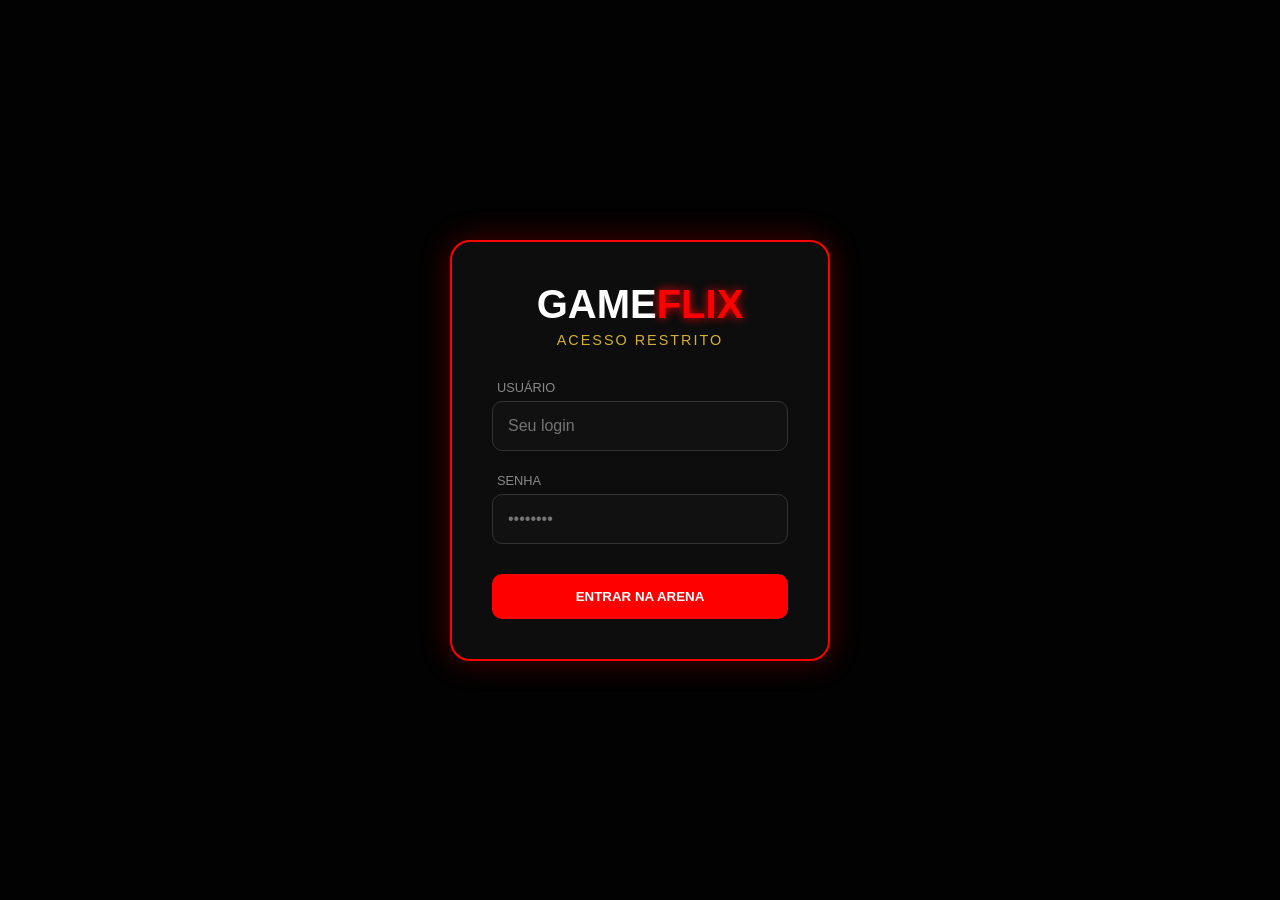
<file: index.html>
<!DOCTYPE html>
<html lang="pt-br">
<head>
    <meta charset="UTF-8">
    <meta name="viewport" content="width=device-width, initial-scale=1.0">
    <title>GAMEFLIX | LOGIN</title>
    <style>
        :root { --bg-dark: #020202; --neon-red: #ff0000; --gold: #d4af37; --white: #ffffff; }
        * { margin: 0; padding: 0; box-sizing: border-box; font-family: 'Poppins', sans-serif; }
        
        body { background-color: var(--bg-dark); height: 100vh; display: flex; align-items: center; justify-content: center; overflow: hidden; }

        #bg-image { 
            position: absolute; top: 0; left: 0; width: 100%; height: 100%; z-index: -1; 
            background-image: url('https://casinoespana.club/wp-content/uploads/2024/02/bonos_de_bingo_banner.webp'); 
            background-size: cover; background-position: center; filter: blur(15px) brightness(0.2); 
        }

        .login-card {
            background: rgba(15, 15, 15, 0.9);
            padding: 40px;
            border-radius: 20px;
            border: 2px solid var(--neon-red);
            box-shadow: 0 0 30px rgba(255, 0, 0, 0.3);
            width: 90%;
            max-width: 380px;
            text-align: center;
        }

        h1 { font-size: 2.5rem; color: white; margin-bottom: 5px; }
        h1 span { color: var(--neon-red); text-shadow: 0 0 10px var(--neon-red); }
        .subtitle { color: var(--gold); font-size: 0.9rem; margin-bottom: 30px; letter-spacing: 2px; text-transform: uppercase; }

        .input-group { margin-bottom: 20px; text-align: left; }
        label { color: #888; font-size: 0.8rem; margin-left: 5px; }
        
        input {
            width: 100%;
            padding: 15px;
            background: #111;
            border: 1px solid #333;
            border-radius: 10px;
            color: white;
            font-size: 1rem;
            margin-top: 5px;
            transition: 0.3s;
        }
        input:focus { border-color: var(--gold); outline: none; box-shadow: 0 0 10px rgba(212, 175, 55, 0.2); }

        .btn-login {
            width: 100%;
            padding: 15px;
            background: var(--neon-red);
            color: white;
            border: none;
            border-radius: 10px;
            font-weight: 900;
            text-transform: uppercase;
            cursor: pointer;
            transition: 0.4s;
            margin-top: 10px;
        }
        .btn-login:hover { transform: translateY(-3px); box-shadow: 0 5px 20px rgba(255, 0, 0, 0.4); }
    </style>
</head>
<body>
    <div id="bg-image"></div>
    <div class="login-card">
        <h1>GAME<span>FLIX</span></h1>
        <p class="subtitle">Acesso Restrito</p>
        
        <div class="input-group">
            <label>USUÁRIO</label>
            <input type="text" id="user" placeholder="Seu login">
        </div>
        
        <div class="input-group">
            <label>SENHA</label>
            <input type="password" id="pass" placeholder="••••••••">
        </div>
        
        <button class="btn-login" onclick="handleLogin()">Entrar na Arena</button>
    </div>

    <script>
        function handleLogin() {
            const user = document.getElementById('user').value;
            const pass = document.getElementById('pass').value;

            if(user === "admin" && pass === "123") { // Exemplo simples de senha
                window.location.href = "escolha.html";
            } else if (user === "" || pass === "") {
                alert("Preencha todos os campos!");
            } else {
                alert("Usuário ou senha incorretos!");
            }
        }
    </script>
</body>
</html>
</file>
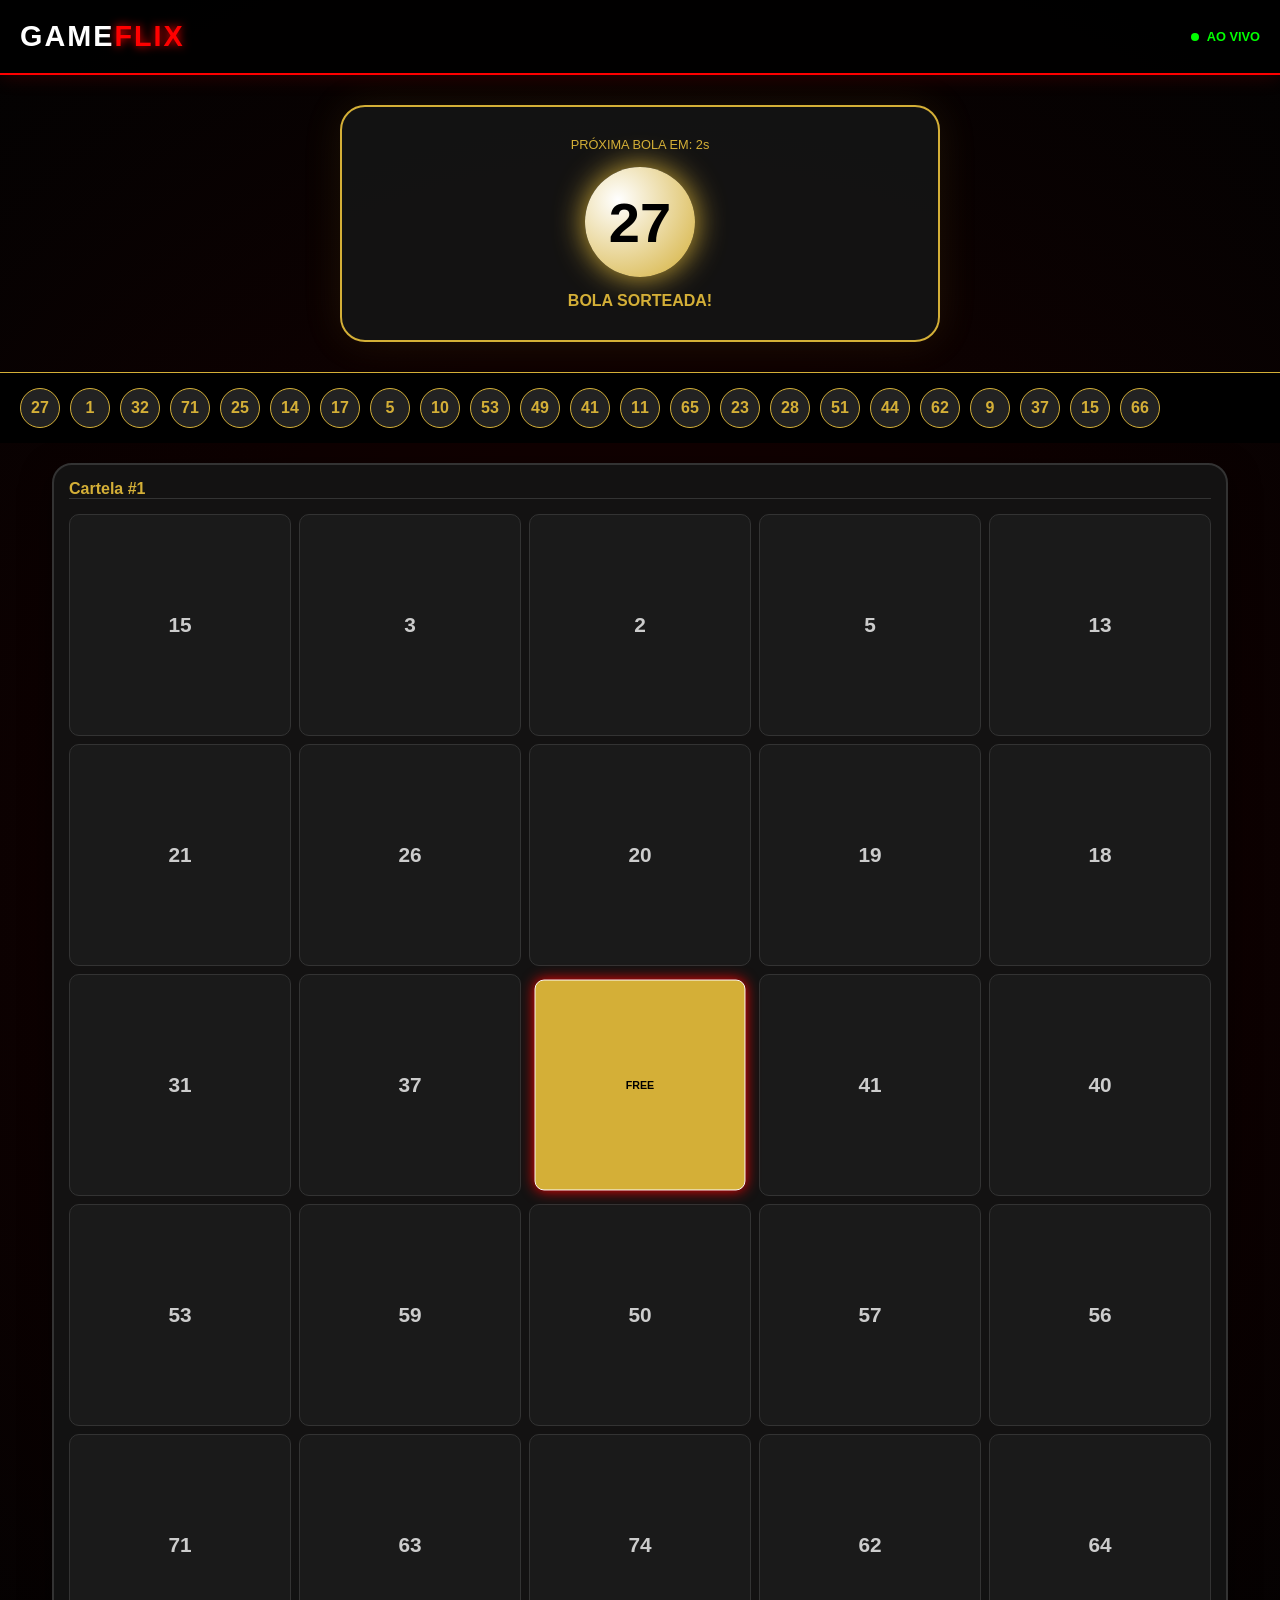
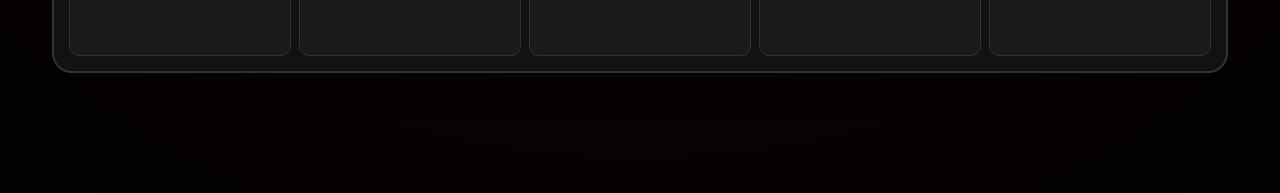
<file: jogo.html>
<!DOCTYPE html>
<html lang="pt-br">
<head>
    <meta charset="UTF-8">
    <meta name="viewport" content="width=device-width, initial-scale=1.0">
    <title>GAMEFLIX | ARENA AO VIVO</title>
    <style>
        :root { 
            --bg-dark: #020202; 
            --neon-red: #ff0000; 
            --gold: #d4af37; 
            --white: #ffffff; 
            --card-bg: rgba(20, 20, 20, 0.95);
        }
        
        * { margin: 0; padding: 0; box-sizing: border-box; font-family: 'Poppins', sans-serif; }
        
        body { 
            background-color: var(--bg-dark); 
            color: white; 
            min-height: 100vh; 
            display: flex; 
            flex-direction: column; 
            align-items: center;
            overflow-x: hidden;
            background-image: radial-gradient(circle at center, #1a0000 0%, #020202 100%);
        }

        .game-header {
            width: 100%;
            padding: 20px;
            display: flex;
            justify-content: space-between;
            align-items: center;
            background: rgba(0, 0, 0, 0.8);
            border-bottom: 2px solid var(--neon-red);
            box-shadow: 0 0 20px rgba(255, 0, 0, 0.2);
            position: sticky;
            top: 0;
            z-index: 100;
        }

        .logo-mini { font-weight: 900; font-size: 1.8rem; letter-spacing: 2px; }
        .logo-mini span { color: var(--neon-red); text-shadow: 0 0 10px var(--neon-red); }

        .draw-panel {
            margin: 30px 0;
            text-align: center;
            background: var(--card-bg);
            padding: 30px;
            border-radius: 25px;
            border: 2px solid var(--gold);
            width: 90%;
            max-width: 600px;
            box-shadow: 0 0 40px rgba(212, 175, 55, 0.1);
        }

        .current-ball {
            width: 110px;
            height: 110px;
            background: radial-gradient(circle at 30% 30%, #fff, var(--gold));
            border-radius: 50%;
            display: flex;
            align-items: center;
            justify-content: center;
            font-size: 3.5rem;
            color: #000;
            font-weight: 900;
            margin: 15px auto;
            box-shadow: 0 0 30px var(--gold);
            animation: pulse 2s infinite;
        }

        @keyframes pulse {
            0% { transform: scale(1); }
            50% { transform: scale(1.05); }
            100% { transform: scale(1); }
        }

        .cards-container {
            display: grid;
            grid-template-columns: repeat(auto-fit, minmax(320px, 1fr));
            gap: 25px;
            width: 95%;
            max-width: 1300px;
            padding: 20px;
            margin-bottom: 100px;
        }

        .bingo-card {
            background: var(--card-bg);
            border: 2px solid #333;
            border-radius: 20px;
            padding: 15px;
            box-shadow: 0 10px 30px rgba(0,0,0,0.5);
        }

        .card-header { color: var(--gold); font-weight: 900; margin-bottom: 15px; border-bottom: 1px solid #333; }

        .grid { display: grid; grid-template-columns: repeat(5, 1fr); gap: 8px; }

        .cell {
            aspect-ratio: 1;
            background: #1a1a1a;
            display: flex;
            align-items: center;
            justify-content: center;
            font-weight: 800;
            font-size: 1.3rem;
            border-radius: 10px;
            border: 1px solid #333;
            color: #ccc;
            transition: 0.3s;
        }

        .cell.marked {
            background: linear-gradient(145deg, var(--neon-red), #800000);
            color: white;
            border-color: #fff;
            box-shadow: 0 0 15px var(--neon-red);
            transform: scale(0.95);
        }

        .cell.free { background: var(--gold); color: #000; font-size: 0.7rem; }

        #history-bar {
            width: 100%;
            overflow-x: auto;
            white-space: nowrap;
            padding: 15px;
            background: #000;
            border-top: 1px solid var(--gold);
        }
        
        .history-ball {
            display: inline-flex;
            width: 40px;
            height: 40px;
            background: #222;
            border: 1px solid var(--gold);
            border-radius: 50%;
            margin: 0 5px;
            align-items: center;
            justify-content: center;
            color: var(--gold);
            font-weight: bold;
        }

        .live-indicator {
            display: flex;
            align-items: center;
            gap: 8px;
            color: #0f0;
            font-size: 0.8rem;
            font-weight: bold;
        }
        .dot { width: 8px; height: 8px; background: #0f0; border-radius: 50%; animation: blink 1s infinite; }
        @keyframes blink { 0%, 100% { opacity: 1; } 50% { opacity: 0.3; } }
    </style>
</head>
<body>

    <div class="game-header">
        <div class="logo-mini">GAME<span>FLIX</span></div>
        <div class="live-indicator"><div class="dot"></div> AO VIVO</div>
    </div>

    <div class="draw-panel">
        <div id="next-draw" style="font-size: 0.8rem; color: var(--gold);">PRÓXIMA BOLA EM: <span id="timer">--</span>s</div>
        <div class="current-ball" id="ball">-</div>
        <div id="status-msg" style="font-weight: bold; color: var(--gold);">Sincronizando...</div>
    </div>

    <div id="history-bar"></div>

    <div class="cards-container" id="cards-container"></div>

    <script>
        const urlParams = new URLSearchParams(window.location.search);
        const qtd = parseInt(urlParams.get('qtd')) || 1;
        const container = document.getElementById('cards-container');
        let drawnBalls = [];
        let lastBall = null;

        // Gerar cartelas (Semente fixa por dia para garantir que não mude no F5)
        for(let i = 1; i <= qtd; i++) createCard(i);

        function createCard(id) {
            const card = document.createElement('div');
            card.className = 'bingo-card';
            card.innerHTML = `<div class="card-header">Cartela #${id}</div>`;
            const grid = document.createElement('div');
            grid.className = 'grid';
            
            // Lógica B-I-N-G-O Real
            let cardNums = [];
            for(let col=0; col<5; col++) {
                let start = (col * 15) + 1;
                let colNums = Array.from({length: 15}, (_, i) => i + start).sort(() => Math.random() - 0.5).slice(0, 5);
                cardNums.push(...colNums);
            }
            
            cardNums.forEach((num, index) => {
                const cell = document.createElement('div');
                cell.className = 'cell';
                cell.setAttribute('data-num', num);
                if(index === 12) {
                    cell.innerText = "FREE";
                    cell.classList.add('free', 'marked');
                } else {
                    cell.innerText = num;
                }
                grid.appendChild(cell);
            });
            card.appendChild(grid);
            container.appendChild(card);
        }

        // --- LÓGICA AO VIVO (SINCRONIA POR TEMPO) ---
        function updateLiveGame() {
            const now = new Date();
            const secondsInDay = Math.floor(now.getTime() / 1000);
            const interval = 7; // Nova bola a cada 7 segundos
            const gameCycle = 75 * interval; 
            
            // Gera a sequência de bolas do dia baseada no tempo
            const seed = Math.floor(secondsInDay / gameCycle);
            let allBalls = Array.from({length: 75}, (_, i) => i + 1);
            
            // Shuffle determinístico
            let currentBallsOrder = shuffleWithSeed(allBalls, seed);
            
            const currentStep = Math.floor((secondsInDay % gameCycle) / interval);
            const timeLeft = interval - (secondsInDay % interval);
            
            document.getElementById('timer').innerText = timeLeft;

            drawnBalls = currentBallsOrder.slice(0, currentStep + 1);
            let currentBall = drawnBalls[drawnBalls.length - 1];

            if(currentBall !== lastBall) {
                lastBall = currentBall;
                renderGame(currentBall);
            }
        }

        function shuffleWithSeed(array, seed) {
            let m = array.length, t, i;
            while (m) {
                i = Math.floor(Math.abs(Math.sin(seed++)) * m--);
                t = array[m];
                array[m] = array[i];
                array[i] = t;
            }
            return array;
        }

        function renderGame(ball) {
            document.getElementById('ball').innerText = ball;
            document.getElementById('status-msg').innerText = "BOLA SORTEADA!";
            
            // Voz
            const msg = new SpeechSynthesisUtterance("Número " + ball);
            msg.lang = 'pt-BR';
            window.speechSynthesis.speak(msg);

            // Auto-Paque (Marca em todas as cartelas)
            document.querySelectorAll(`.cell[data-num="${ball}"]`).forEach(el => {
                el.classList.add('marked');
            });

            // Atualiza Histórico
            const hist = document.getElementById('history-bar');
            hist.innerHTML = '';
            drawnBalls.slice().reverse().forEach(b => {
                const h = document.createElement('div');
                h.className = 'history-ball';
                h.innerText = b;
                hist.appendChild(h);
            });
        }

        setInterval(updateLiveGame, 1000);
    </script>
</body>
</html>
</file>
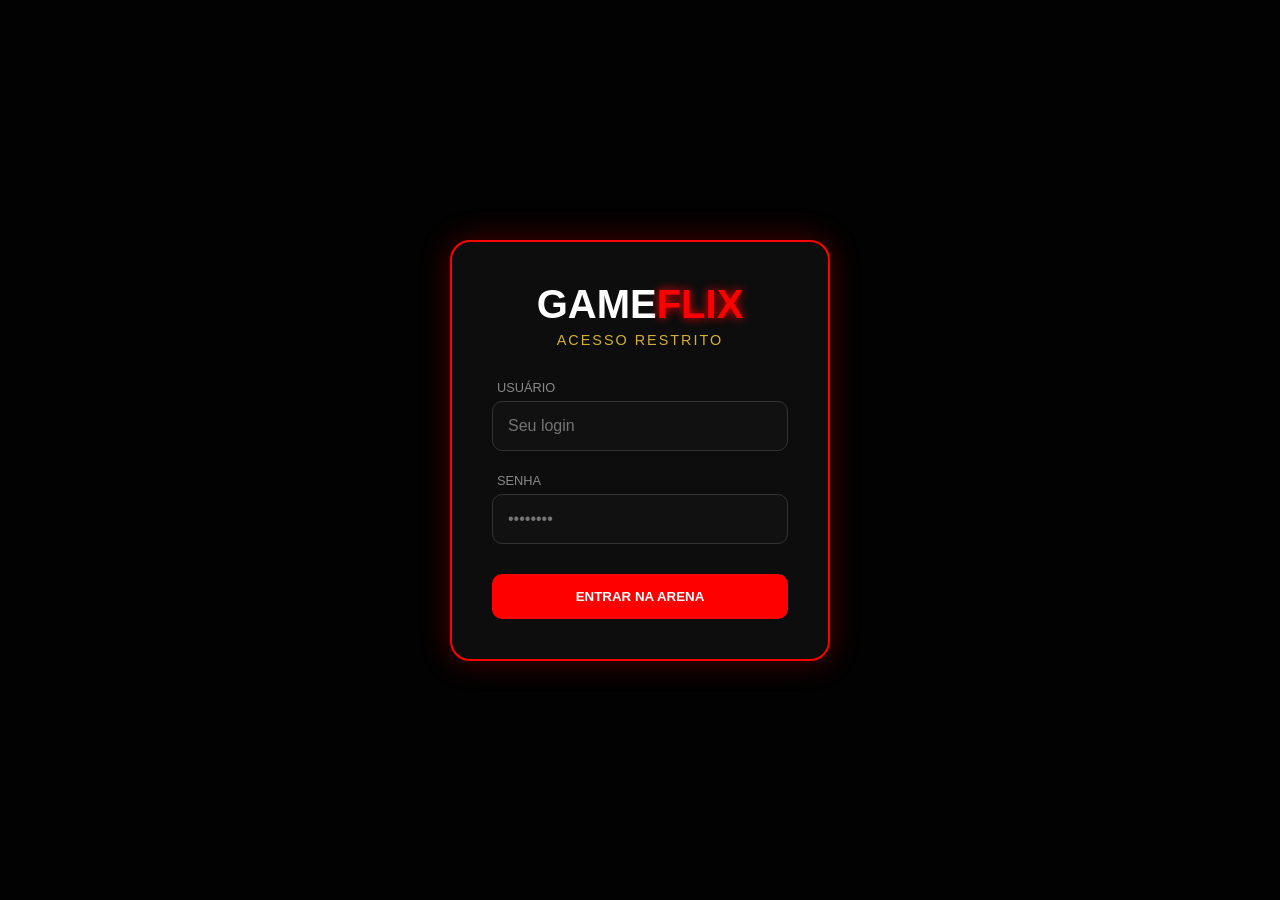
<file: login.html>
<!DOCTYPE html>
<html lang="pt-br">
<head>
    <meta charset="UTF-8">
    <meta name="viewport" content="width=device-width, initial-scale=1.0">
    <title>GAMEFLIX | LOGIN</title>
    <style>
        :root { --bg-dark: #020202; --neon-red: #ff0000; --gold: #d4af37; --white: #ffffff; }
        * { margin: 0; padding: 0; box-sizing: border-box; font-family: 'Poppins', sans-serif; }
        
        body { background-color: var(--bg-dark); height: 100vh; display: flex; align-items: center; justify-content: center; overflow: hidden; }

        #bg-image { 
            position: absolute; top: 0; left: 0; width: 100%; height: 100%; z-index: -1; 
            background-image: url('https://casinoespana.club/wp-content/uploads/2024/02/bonos_de_bingo_banner.webp'); 
            background-size: cover; background-position: center; filter: blur(15px) brightness(0.2); 
        }

        .login-card {
            background: rgba(15, 15, 15, 0.9);
            padding: 40px;
            border-radius: 20px;
            border: 2px solid var(--neon-red);
            box-shadow: 0 0 30px rgba(255, 0, 0, 0.3);
            width: 90%;
            max-width: 380px;
            text-align: center;
        }

        h1 { font-size: 2.5rem; color: white; margin-bottom: 5px; }
        h1 span { color: var(--neon-red); text-shadow: 0 0 10px var(--neon-red); }
        .subtitle { color: var(--gold); font-size: 0.9rem; margin-bottom: 30px; letter-spacing: 2px; text-transform: uppercase; }

        .input-group { margin-bottom: 20px; text-align: left; }
        label { color: #888; font-size: 0.8rem; margin-left: 5px; }
        
        input {
            width: 100%;
            padding: 15px;
            background: #111;
            border: 1px solid #333;
            border-radius: 10px;
            color: white;
            font-size: 1rem;
            margin-top: 5px;
            transition: 0.3s;
        }
        input:focus { border-color: var(--gold); outline: none; box-shadow: 0 0 10px rgba(212, 175, 55, 0.2); }

        .btn-login {
            width: 100%;
            padding: 15px;
            background: var(--neon-red);
            color: white;
            border: none;
            border-radius: 10px;
            font-weight: 900;
            text-transform: uppercase;
            cursor: pointer;
            transition: 0.4s;
            margin-top: 10px;
        }
        .btn-login:hover { transform: translateY(-3px); box-shadow: 0 5px 20px rgba(255, 0, 0, 0.4); }
    </style>
</head>
<body>
    <div id="bg-image"></div>
    <div class="login-card">
        <h1>GAME<span>FLIX</span></h1>
        <p class="subtitle">Acesso Restrito</p>
        
        <div class="input-group">
            <label>USUÁRIO</label>
            <input type="text" id="user" placeholder="Seu login">
        </div>
        
        <div class="input-group">
            <label>SENHA</label>
            <input type="password" id="pass" placeholder="••••••••">
        </div>
        
        <button class="btn-login" onclick="handleLogin()">Entrar na Arena</button>
    </div>

    <script>
        function handleLogin() {
            const user = document.getElementById('user').value;
            const pass = document.getElementById('pass').value;

            if(user === "admin" && pass === "123") { // Exemplo simples de senha
                window.location.href = "lobby.html";
            } else if (user === "" || pass === "") {
                alert("Preencha todos os campos!");
            } else {
                alert("Usuário ou senha incorretos!");
            }
        }
    </script>
</body>
</html>
</file>
